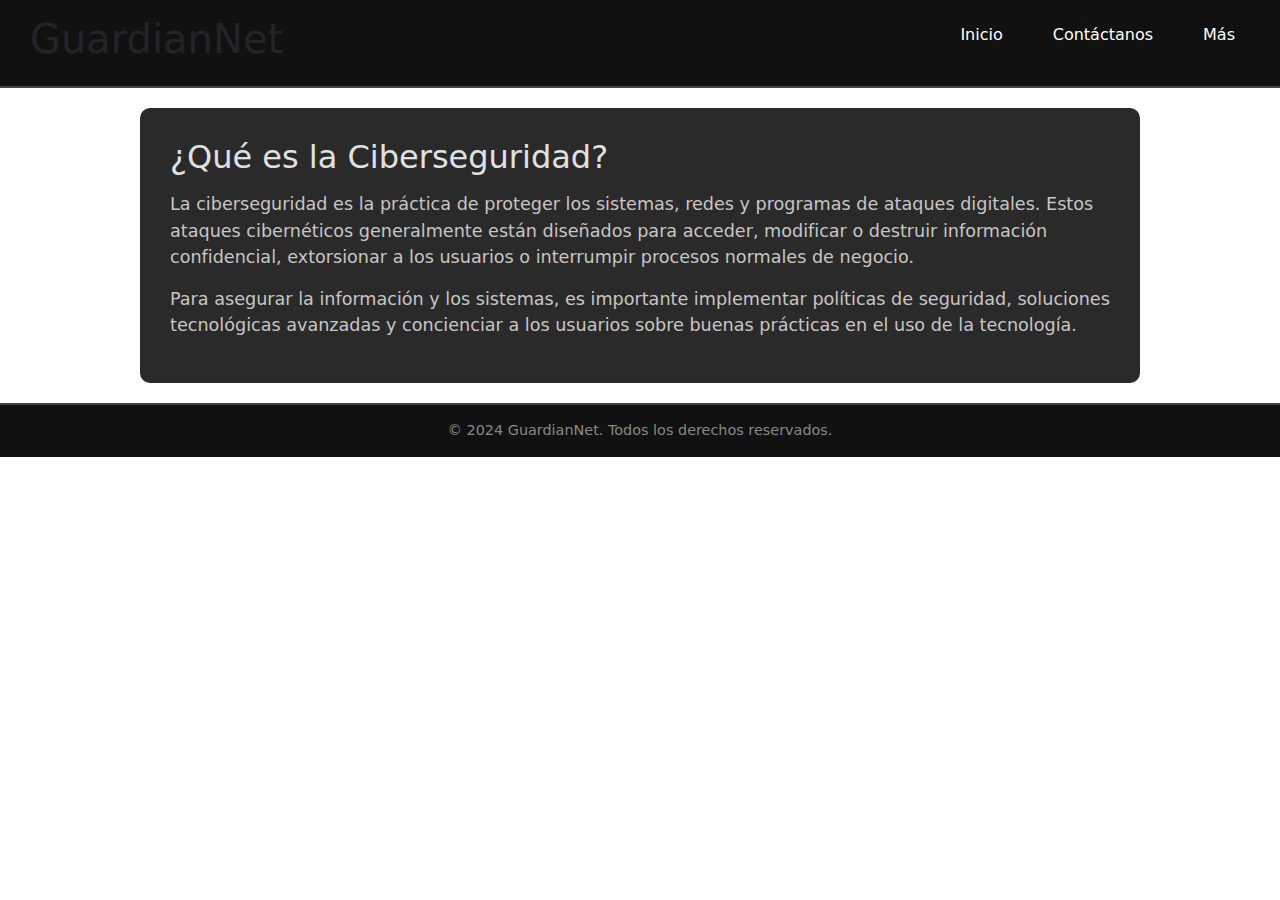
<file: index.html>
<!DOCTYPE html>
<html lang="es">
<head>
    <meta charset="UTF-8">
    <meta name="viewport" content="width=device-width, initial-scale=1.0">
    <title>GuardianNet - Ciberseguridad</title>
    <link rel="stylesheet" href="styles.css">
    <link href="https://cdn.jsdelivr.net/npm/bootstrap@5.3.3/dist/css/bootstrap.min.css" rel="stylesheet" integrity="sha384-QWTKZyjpPEjISv5WaRU9OFeRpok6YctnYmDr5pNlyT2bRjXh0JMhjY6hW+ALEwIH" crossorigin="anonymous">
</head>

<body>

    
    <header>
        <div class="header-container">
            <h1>GuardianNet</h1>
            <nav>
                <ul class="menu">
                    <li><a href="#">Inicio</a></li>
                    <li><a href="#">Contáctanos</a></li>
                    <li class="dropdown">
                        <a href="#" class="dropbtn">Más</a>
                        <div class="dropdown-content">
                            <a href="#">Servicios</a>
                            <a href="#">Blog</a>
                            <a href="#">Ayuda</a>
                        </div>
                    </li>
                </ul>
            </nav>
        </div>
    </header>

    <main>
        <section class="info">
            <h2>¿Qué es la Ciberseguridad?</h2>
            <p>
                La ciberseguridad es la práctica de proteger los sistemas, redes y programas de ataques digitales. Estos ataques cibernéticos generalmente están diseñados para acceder, modificar o destruir información confidencial, extorsionar a los usuarios o interrumpir procesos normales de negocio.
            </p>
            <p>
                Para asegurar la información y los sistemas, es importante implementar políticas de seguridad, soluciones tecnológicas avanzadas y concienciar a los usuarios sobre buenas prácticas en el uso de la tecnología.
            </p>
        </section>
    </main>

    <footer>
        <p>&copy; 2024 GuardianNet. Todos los derechos reservados.</p>
    </footer>

    <script src="https://cdn.jsdelivr.net/npm/bootstrap@5.3.3/dist/js/bootstrap.bundle.min.js" integrity="sha384-YvpcrYf0tY3lHB60NNkmXc5s9fDVZLESaAA55NDzOxhy9GkcIdslK1eN7N6jIeHz" crossorigin="anonymous"></script>
    
</body>

</html>
</file>
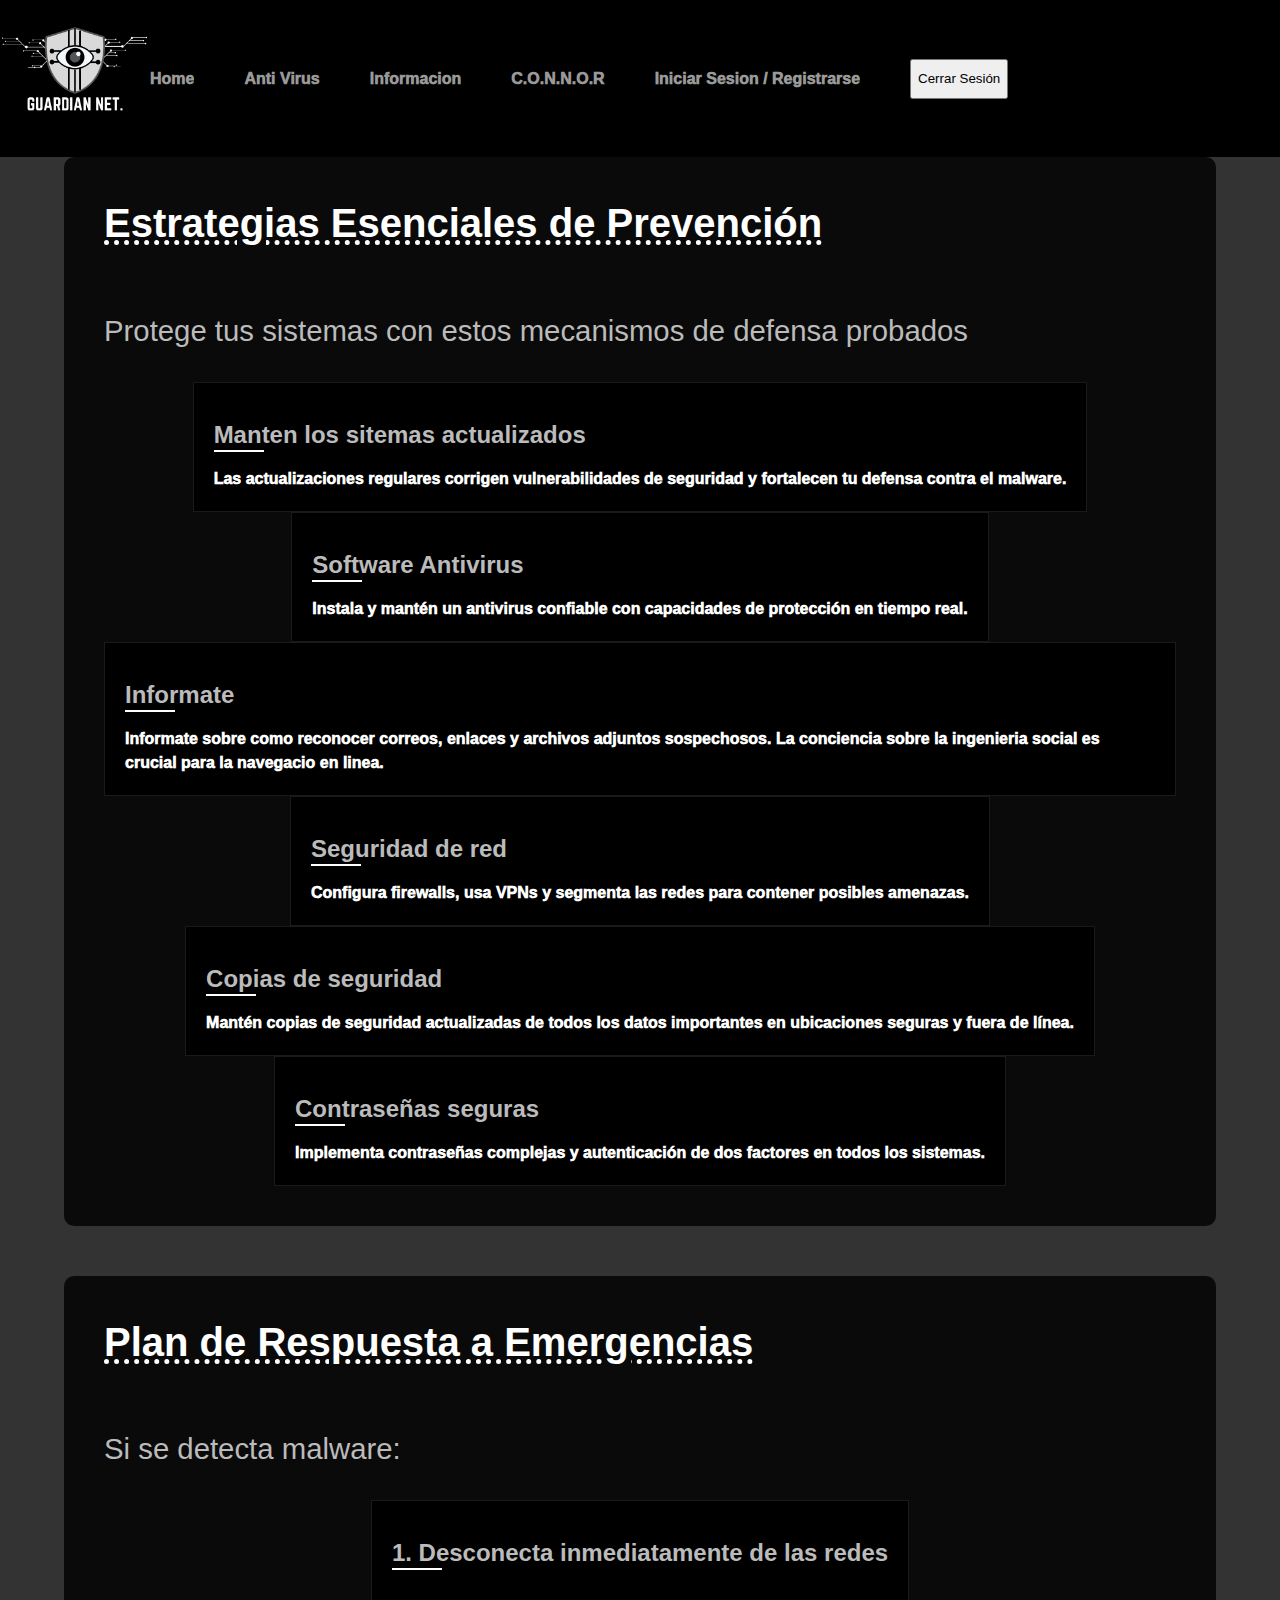
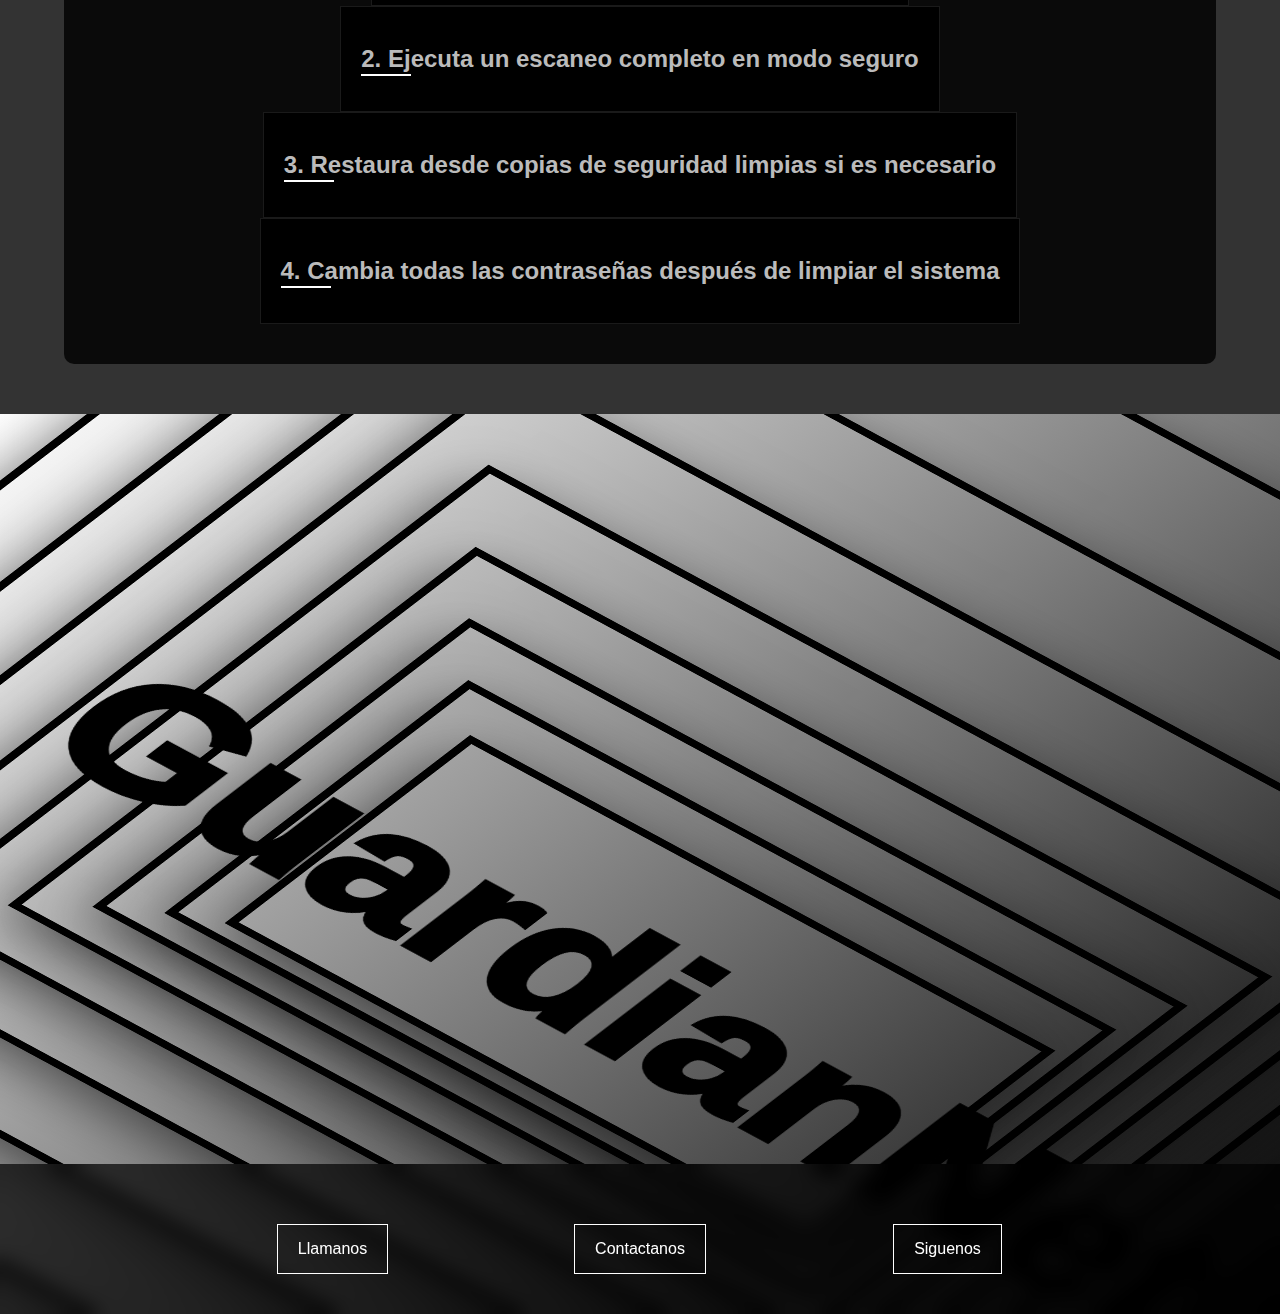
<file: html/av.html>
<!DOCTYPE html>
<html lang="es">
<head>
    <meta charset="UTF-8">
    <meta name="viewport" content="width=device-width, initial-scale=1.0">
    <title>Guía de Prevención de Malware</title>
    
   
    <link rel="stylesheet" href="../css/av.css">
</head>
<body>
    <header>
        <div class="logo">
            <img src="../rsc/GUARDIAN NETn.png" alt="" style="width: 150px;">
          </div>
          <nav>
            <ul>
              <a href="../html/index.html" title="Home">
                <li>Home</li>
              </a>
              <a href="../html/anti.html" title="Antivirus">
                <li>Anti Virus</li>
              </a>
              <a href="../html/av.html" title="Info">
                <li>Informacion</li>
              </a>
              <a href="../html/connor.html" title="connor">
                <li>C.O.N.N.O.R</li>
              </a>
              <a href="../html/login.html" title="singin">
                <li>Iniciar Sesion / Registrarse</li>
              </a>
              <button id="btnCerrarSesion" class="btn-cerrar-sesion">Cerrar Sesión</button>
            </ul>
        
            <div class="dummy-mobile-menu">
              <i class="bi bi-list"></i>
            </div>
        
          </nav>
        
          <div class="nav-socials">
            <a href="javascript:void(0);" title="Instagram"><i class="bi bi-instagram"></i></a>
            <a href="javascript:void(0);" title="Twitter"><i class="bi bi-twitter"></i></i></a>
            <a href="javascript:void(0);" title="Snapchat"><i class="bi bi-snapchat"></i></a>
          </div>
    </header>

    

    <div class="body-content">
        <div class="intro">
            <h2>Estrategias Esenciales de Prevención</h2>
            <p>Protege tus sistemas con estos mecanismos de defensa probados</p>
        </div>
        <div class="card">
            
            <h3>Manten los sitemas actualizados</h3>
            <div class="card-content">
              
                <div class="feature-text">Las actualizaciones regulares corrigen vulnerabilidades de seguridad y fortalecen tu defensa contra el malware.</div>
            </div>
        </div>
        <div class="card">
            
            <h3>Software Antivirus</h3>
            <div class="card-content">
              
                <div class="feature-text">Instala y mantén un antivirus confiable con capacidades de protección en tiempo real.</div>
            </div>
        </div>
        <div class="card">            
            <h3>Informate</h3>
            <div class="card-content">              
                <div class="feature-text">Informate sobre como reconocer correos, enlaces y archivos adjuntos sospechosos. La conciencia sobre la ingenieria social es crucial para la navegacio en linea.</div>
            </div>
        </div>
        <div class="card">           
            <h3>Seguridad de red</h3>
            <div class="card-content">              
                <div class="feature-text">Configura firewalls, usa VPNs y segmenta las redes para contener posibles amenazas.</div>
            </div>
        </div>
        <div class="card">            
            <h3>Copias de seguridad</h3>
            <div class="card-content">             
                <div class="feature-text">Mantén copias de seguridad actualizadas de todos los datos importantes en ubicaciones seguras y fuera de línea.</div>
            </div>
        </div>
        <div class="card">
            <h3>Contraseñas seguras</h3>
            <div class="card-content">
                <div class="feature-text">Implementa contraseñas complejas y autenticación de dos factores en todos los sistemas.</div>
            </div>
        </div>
    </div>

    <div class="body-content">
        <div class="intro">
            <h2>Plan de Respuesta a Emergencias</h2>
            <p>Si se detecta malware:</p>
        </div>

        <div class="card">           
            <h3>1. Desconecta inmediatamente de las redes</h3>
        </div>
        <div class="card">           
            <h3>2. Ejecuta un escaneo completo en modo seguro</h3>
        </div>
        <div class="card">           
            <h3>3. Restaura desde copias de seguridad limpias si es necesario</h3>
        </div>
        <div class="card">           
            <h3>4. Cambia todas las contraseñas después de limpiar el sistema</h3>
        </div>
        
    </div>

    <footer>  
        <div class="logo-effect">
          <div>
            <div>
              <div>
                <div>
                  <div>
                    <div>
                      <div>
                        <div>
                          <div>
                            <b>Guardian</b>
                            <b>Net</b>
                          </div>
                        </div>
                      </div>
                    </div>
                  </div>
                </div>
              </div>
            </div>
          </div>
        </div>
      
        <div class="footer-info">
      
          <div class="phone-us">
            <i class="bi bi-phone-fill"></i>
            <a href="javascript:void(0)" title="Phone Us">Llamanos</a>
          </div>
      
          <div class="message-us">
            <i class="bi bi-chat-left-dots-fill"></i>
            <a href="javascript:void(0);" title="Message Us">Contactanos</a>
          </div>
      
          <div class="locate-us">
            <i class="bi bi-pin-map-fill"></i>
            <a href="javascript:void(0);" title="Locate Us">Siguenos</a>
          </div>
        </div>
      
      </footer>
</body>
</html>
</file>
<file: styles.css>
body {
    font-family: 'Arial', sans-serif;
    background-color: #000000;
    line-height: 1.6;
}

* {
    margin: 0;
    padding: 0;
    box-sizing: border-box;
}

.header-container {
    display: flex;
    justify-content: space-between;
    align-items: center;
    background-color: #111;
    padding: 15px 30px;
    border-bottom: 2px solid #444;
}

h1 {
    color: #d1d1d1;
    font-size: 1.8em;
}

nav ul {
    list-style-type: none;
    display: flex;
    gap: 20px;
}

nav ul li {
    position: relative;
}

nav ul li a {
    color: #ffffff;
    text-decoration: none;
    padding: 12px 15px;
    transition: background-color 0.3s ease;
}

nav ul li a:hover {
    background-color: #444;
    color: #fff;
}

.dropdown-content {
    display: none;
    position: absolute;
    background-color: #333;
    min-width: 160px;
    z-index: 1;
    border-radius: 4px;
}

.dropdown-content a {
    color: #d1d1d1;
    padding: 12px 16px;
    text-decoration: none;
    display: block;
    transition: background-color 0.3s ease;
}

.dropdown-content a:hover {
    background-color: #555;
}

.dropdown:hover .dropdown-content {
    display: block;
}

main {
    padding: 30px;
    background-color: #2a2a2a;
    border-radius: 10px;
    margin: 20px auto;
    max-width: 1000px;
    color: rgb(201, 197, 197);
}

.info h2 {
    color: #e1e1e1;
    margin-bottom: 15px;
    font-size: 2em;
}

.info p {
    margin-bottom: 15px;
    font-size: 1.1em;
}

footer {
    background-color: #111;
    color: #888;
    text-align: center;
    padding: 15px;
    border-top: 2px solid #444;
    position: relative;
    bottom: 0;
    width: 100%;
}

footer p {
    margin: 0;
    font-size: 0.9em;
}
</file>
<file: css/av.css>
*,
*::before,
*::after {
  box-sizing: border-box;
  font-family: "Syncopate", sans-serif;
}

::-webkit-scrollbar {
  width: 15px;
}

::-webkit-scrollbar-track {
  background: #333;
}

::-webkit-scrollbar-thumb {
  background: #777;
}

::-webkit-scrollbar-thumb:hover {
  background: white;
}

body,
html {
  -webkit-text-size-adjust: 100%;
  -webkit-tap-highlight-color: transparent;
  -webkit-font-smoothing: antialiased;
  text-rendering: optimizeLegibility;
  font-size: 12pt;
  line-height: 18pt;
  font-weight: 999;
  color: white;
}

body {
  display: flex;
  flex-direction: column;
  align-items: center;
  justify-content: flex-start;
  width: 100%;
  min-height: 100vh;
  overflow-x: hidden;
  background: #333;
  background-image: url("https://www.transparenttextures.com/patterns/snow.png");
  background-size: initial;
  margin: 0;
}

a,
a::before,
a::after {
  text-decoration: none;
  transition: all 0.3s ease-in-out;
}

.top-bar {
  display: flex;
  flex-direction: row;
  align-items: center;
  justify-content: flex-start;
  width: 100%;
  height: auto;
  background: #333;
}

.top-bar p {
  font-size: 18pt;
  line-height: 28pt;
  margin: 20px 0 20px 40px;
  font-weight: 100;
  color: #ccc;
  text-shadow: 1px 1px 0px black, 2px 2px 0px black;
}

header {
  position: sticky;
  top: 0;
  display: flex;
  flex-direction: row;
  align-items: center;
  justify-content: flex-start;
  width: 100%;
  height: auto;
  background: black;
  z-index: 3;
}


.body-content {
    position: relative;
    max-width: 1200px;
    display: flex;
    flex-direction: column;
    align-items: center;
    justify-content: center;
    width: 90%;
    height: auto;
    background: rgba(0, 0, 0, 0.8);
    padding: 40px;
    border-radius: 10px;
    margin-bottom: 50px;
  }

  .intro {
    display: flex;
    flex-direction: column;
    align-items: flex-start;
    justify-content: flex-start;
    width: 100%;
    height: auto;
  }

  .intro h2 {
    font-size: 24pt;
    line-height: 34pt;
    margin: 0 0 30px 0;
    text-decoration: 5px underline dotted white;
  }

  .intro p {
    font-size: 16pt;
    font-weight: 100;
    line-height: 26pt;
    color: #bbb;
  }

  .protection-method {
    margin: 20px 0;
    padding: 20px;
    background: rgba(255, 255, 255, 0.1);
    border-radius: 5px;
  }

  .protection-method i {
    font-size: 24pt;
    margin-right: 10px;
    color: #4CAF50;
  }
  .card {
    background: black;
    border: 1px solid rgba(255, 255, 255, 0.1);
    padding: 20px;
    transition: transform 0.3s ease-in-out;
    position: relative;
    overflow: hidden;
}

.card:hover {
    transform: translateY(-5px);
}

.card img {
    width: 100%;
    height: 200px;
    object-fit: cover;
    filter: grayscale(100%);
    transition: filter 0.3s ease-in-out;
}

.card:hover img {
    filter: grayscale(0%);
}

.card h3 {
    font-size: 18pt;
    margin: 20px 0;
    color: #bbb;
    text-decoration: none;
    position: relative;
}

.card h3::after {
    content: '';
    position: absolute;
    bottom: -5px;
    left: 0;
    width: 50px;
    height: 2px;
    background: white;
    transition: width 0.3s ease-in-out;
}

.card:hover h3::after {
    width: 100%;
}

.card-content {
    margin-top: 20px;
}


nav {
  display: flex;
  flex-direction: column;
  align-items: center;
  justify-content: center;
  width: auto;
  height: auto;
}

nav ul {
  display: flex;
  flex-direction: row;
  align-items: center;
  justify-content: flex-start;
  margin: 0;
  padding: 0;
  list-style: none;
}

header a {
  position: relative;
  display: flex;
  flex-direction: column;
  align-items: center;
  justify-content: center;
  width: auto;
  height: 40px;
  margin-right: 50px;
  text-decoration: none;
  color: #999;
  overflow: hidden;
}
header button{
    font-family: "Syncopate", sans-serif;
    position: relative;
  display: flex;
  flex-direction: column;
  align-items: center;
  justify-content: center;
  width: auto;
  height: 40px;
  margin-right: 50px;
  text-decoration: none;
  color: #000000;
  overflow: hidden;
}
header button::after {
    position: absolute;
    content: "";
    width: 100%;
    height: 50%;
    border-bottom: 1px solid white;
    right: 100%;
  }
  
  header    button:hover {
    color: rgb(0, 0, 0);
    transform: translateY(-3px);
  }
  
  header button:hover::after {
    right: 0;
  }

header a::after {
  position: absolute;
  content: "";
  width: 100%;
  height: 50%;
  border-bottom: 1px solid white;
  right: 100%;
}

header a:hover {
  color: white;
  transform: translateY(-3px);
}

header a:hover::after {
  right: 0;
}

nav ul a li {
  font-size: 12pt;
  line-height: 10pt;
}

.nav-socials {
  display: flex;
  flex-direction: row;
  align-items: center;
  justify-content: flex-end;
  flex-grow: 1;
}

.nav-socials a {
  height: 80px;
  font-size: 20pt;
}

.dummy-mobile-menu {
  display: flex;
  flex-direction: column;
  align-items: flex-end;
  justify-content: center;
  width: auto;
  height: auto;
  margin-right: 20px;
  display: none;
  flex-grow: 1;
}

.dummy-mobile-menu i {
  color: white;
  font-size: 24pt;
}

.dummy-mobile-menu:hover {
  cursor: pointer;
}

main {
  display: flex;
  flex-direction: column;
  align-items: center;
  justify-content: flex-start;
  width: 100%;
  height: auto;
}

.hero {
  position: fixed;
  top: 0px;
  display: flex;
  flex-direction: column;
  align-items: center;
  justify-content: flex-end;
  width: 100%;
  height: 650px;
  z-index: 1;
  background: transparent;
}

.hero h1 {
    
  position: relative;
  right: 22px;
  font-size: 170pt;
  line-height: 130pt;
  margin: 0;
  color: #bbb;
  text-shadow: 1px 1px 0px black, 2px 2px 0px black, 3px 3px 0px black,
    4px 4px 0px black, 5px 5px 0px black, 6px 6px 0px black, 7px 7px 0px black,
    8px 8px 0px black, 9px 9px 0px black, 10px 10px 0px black,
    11px 11px 0px black, 12px 12px 0px black, 13px 13px 0px black,
    14px 14px 0px black, 15px 15px 0px black, 16px 16px 0px black,
    17px 17px 0px black, 18px 18px 0px black, 19px 19px 0px black,
    20px 20px 0px black, 21px 21px 0px black, 22px 22px 0px black,
    23px 23px 0px black, 24px 24px 0px black, 25px 25px 0px black,
    26px 26px 0px black, 27px 27px 0px black, 28px 28px 0px black,
    29px 29px 0px black, 30px 30px 0px black, 31px 31px 0px black,
    32px 32px 0px black, 33px 33px 0px black, 34px 34px 0px black,
    35px 35px 0px black, 36px 36px 0px black, 37px 37px 0px black,
    38px 38px 0px black, 39px 39px 0px black, 40px 40px 0px black,
    41px 41px 0px black, 42px 42px 0px black, 43px 43px 0px black,
    44px 44px 0px black, 45px 45px 0px black, 46px 46px 0px black,
    47px 47px 0px black, 48px 48px 0px black, 49px 49px 0px black,
    50px 50px 0px black;
}

.hero p {
  position: relative;
  letter-spacing: 10px;
  line-height: 10pt;
  background: black;
  padding: 12px 5px;
}

main {
  width: 100%;
  height: auto;
  display: flex;
  flex-direction: column;
  align-items: center;
  justify-content: center;
  background: black;
  margin-top: 500px;
  padding: 100px 0px;
  z-index: 2;
}

.body-content {
  position: relative;
  max-width: 1200px;
  display: flex;
  flex-direction: column;
  align-items: center;
  justify-content: center;
  width: 90%;
  height: auto;
}

.body-content::after {
  position: absolute;
  top: 10px;
  left: -50px;
  width: 5px;
  height: 100%;
  background: linear-gradient(
    0deg,
    rgba(0, 0, 0, 1) 0%,
    rgba(255, 255, 255, 1) 100%
  );
  content: "";
}


.intro {
  display: flex;
  flex-direction: column;
  align-items: flex-start;
  justify-content: flex-start;
  width: 100%;
  height: auto;
}

.intro h2 {
  font-size: 30pt;
  line-height: 40pt;
  margin: 0 0 30px 0;
  text-decoration: 5px underline dotted white;
}

.intro p {
  font-size: 22pt;
  font-weight: 100;
  line-height: 32pt;
  color: #bbb;
}
.intro b {
    font-size: 22pt;
    line-height: 32pt;
    color: #bbb;
  }


.images {
  display: flex;
  flex-direction: row;
  align-items: center;
  justify-content: space-between;
  width: 100%;
  height: auto;
  margin: 70px 0 30px 0;
}

.images img {
  filter: grayscale(100%);
 
}

footer {
  position: relative;
  display: flex;
  flex-direction: row;
  align-items: center;
  justify-content: center;
  width: 100%;
  height: 900px;
  background: linear-gradient(
    322deg,
    rgba(0, 0, 0, 1) 0%,
    rgba(255, 255, 255, 1) 100%
  );
  z-index: 4;
  overflow: hidden;
  transform-style: preserve-3d;
}

.logo-effect,
.logo-effect div {
  transform-style: preserve-3d;
  position: absolute;
  display: flex;
  flex-direction: row;
  align-items: center;
  justify-content: center;
  width: 150%;
  height: 300%;
  outline: 10px solid black;
}

.logo-effect {
  transform: rotateX(-50deg) rotateZ(40deg);
  margin-top: -30px;
}

.logo-effect div {
  width: 90%;
  height: 35%;
  animation: raise 5s ease-in-out infinite;
  box-shadow: rgba(0, 0, 0, 0.56) 0px 22px 70px 4px;
  transform: translateZ(20px) rotateX(0deg);
}

.logo-effect b {
  color: black;
  font-size: 50pt;
  animation: raise 5s ease-in-out infinite;
  transform: translateZ(20px) rotateX(0deg);
}

@keyframes raise {
  0% {
    transform: translateZ(20px) rotateX(0deg);
  }
  50% {
    transform: translateZ(-60px) rotateX(10deg);
  }
  100% {
    transform: translateZ(20px) rotateX(0deg);
  }
}

.logo-effect b:nth-child(1) {
  animation-delay: 0.5s;
}

.logo-effect b:nth-child(2) {
  animation-delay: 1s;
}

.logo-effect b:nth-child(3) {
  animation-delay: 1.5s;
}

.logo-effect > div > div {
  animation-delay: 0.5s;
}

.logo-effect > div > div > div {
  animation-delay: 1s;
}

.logo-effect > div > div > div > div {
  animation-delay: 1.5s;
}

.logo-effect > div > div > div > div > div {
  animation-delay: 2s;
}

.logo-effect > div > div > div > div > div > div {
  animation-delay: 2.5s;
}

.logo-effect > div > div > div > div > div > div > div {
  animation-delay: 3s;
}

.logo-effect > div > div > div > div > div > div > div > div {
  animation-delay: 3.5s;
}

.logo-effect > div > div > div > div > div > div > div > div > div {
  animation-delay: 4s;
}

.footer-info {
  position: relative;
  align-self: flex-end;
  width: 100%;
  height: auto;
  background: rgba(0, 0, 0, 0.7);
  backdrop-filter: blur(10px);
  -webkit-backdrop-filter: blur(10px);
  display: flex;
  flex-direction: row;
  align-items: center;
  justify-content: center;
  padding: 30px 15px;
  flex-wrap: wrap;
  z-index: 5;
}

.phone-us,
.message-us,
.locate-us,
.social-us {
  width: 23%;
  margin: 10px;
  height: 100%;
  display: flex;
  flex-direction: column;
  align-items: center;
  justify-content: center;
}

.phone-us i,
.message-us i,
.locate-us i,
.social-us i {
  font-size: 34pt;
  color: white;
  margin-bottom: 20px;
}

.phone-us a,
.message-us a,
.locate-us a {
  position: relative;
  display: flex;
  flex-direction: column;
  align-items: center;
  justify-content: center;
  background: transparent;
  border: 1px solid white;
  color: white;
  padding: 0px 20px;
  min-height: 50px;
  font-size: 12pt;
  font-weight: 100;
  overflow: hidden;
  z-index: 1;
  text-align: center;
}

.phone-us a::after,
.message-us a::after,
.locate-us a::after {
  position: absolute;
  content: "";
  top: 0;
  right: 100%;
  background: white;
  z-index: -1;
  width: 100%;
  height: 100%;
}

.phone-us a:hover::after,
.message-us a:hover::after,
.locate-us a:hover::after {
  right: 0;
}

.phone-us a:hover,
.message-us a:hover,
.locate-us a:hover {
  color: black;
}

.social-us div {
  display: flex;
  flex-direction: row;
  align-items: center;
  justify-content: center;
  flex-wrap: wrap;
  width: 100%;
  height: auto;
}

.social-us div a {
  width: 50%;
  display: flex;
  flex-direction: column;
  align-items: center;
  justify-content: center;
}

.social-us div a:hover {
  transform: translateY(-5px);
}

.social-us div a i {
  position: relative;
  overflow: hidden;
  padding: 10px;
  transition: all 0.3s ease-in-out;
}

.social-us div a i::after {
  position: absolute;
  width: 100%;
  height: 100%;
  content: "";
  top: 0;
  right: 100%;
  border-bottom: 1px solid white;
  padding-bottom: 20px;
  transition: all 0.3s ease-in-out;
}

.social-us div a:hover i::after {
  right: 0;
  transition: all 0.3s ease-in-out;
}

.social-us p {
  display: flex;
  flex-direction: column;
  align-items: center;
  justify-content: center;
  text-align: center;
  width: 100%;
  height: auto;
  font-size: 12pt;
  font-weight: 100;
}

@media (max-width: 1420px) {
  .logo-effect b {
    font-size: 180pt;
  }
  .logo-effect div {
    height: 80%;
  }
}

@media (max-width: 1350px) {
  .body-content::after {
    display: none;
  }
}

@media (max-width: 1300px) {
  .top-bar p {
    font-size: 12pt;
    line-height: 20pt;
    margin-right: 10px;
  }
}

@media (max-width: 1279px) {
  nav {
    flex-grow: 1;
    align-items: flex-end;
  }
  nav ul {
    display: none;
  }
  .dummy-mobile-menu {
    display: flex;
  }
  .nav-socials {
    display: none;
  }
}

@media (max-width: 1050px) {
  .logo-effect {
    margin-top: -185px;
    margin-left: 30px;
  }
  .logo-effect b {
    font-size: 120pt;
  }
  .phone-us,
  .message-us,
  .locate-us,
  .social-us {
    width: 45%;
  }
  .social-us {
    margin-top: 35px;
  }
}

@media (max-width: 999px) {
  .hero {
    height: 500px;
  }
  .hero h1 {
    font-size: 200pt;
    line-height: 120pt;
  }
  .hero p {
    letter-spacing: 3px;
  }
  main {
    margin-top: 340px;
  }
}

@media (max-width: 860px) {
  .logo {
    margin: 17px;
  }
  .top-bar p {
    margin: 17px;
  }
  .images {
    flex-wrap: wrap;
    margin: 70px 15px 30px 15px;
  }
  .images img {
    width: 100%;
    margin-bottom: 20px;
  }
}

@media (max-width: 800px) {
  .logo-effect div {
    height: 77%;
    width: 95%;
  }
  .logo-effect,
  .logo-effect div {
    outline: 7px solid black;
  }
}

@media (max-width: 721px) {
  .hero {
    height: 530px;
  }
}

@media (max-width: 640px) {
  .hero {
    height: 495px;
  }
  .hero h1 {
    font-size: 120pt;
    line-height: 70pt;
  }
  .hero p {
    letter-spacing: 0px;
    font-weight: 100;
    text-align: center;
    line-height: 16pt;
    padding: 0px 10px;
  }
}

@media (max-width: 600px) {
  .logo-effect div {
    width: 105%;
  }
  .logo-effect b {
    position: relative;
    left: 20px;
  }
}

@media (max-width: 500px) {
  .logo-effect b {
    left: 60px;
  }
}

@media (max-width: 472px) {
  .hero {
    height: 495px;
  }
  .hero h1 {
    font-size: 90pt;
    line-height: 50pt;
  }
}

@media (max-width: 460px) {
  .phone-us,
  .message-us,
  .locate-us,
  .social-us {
    width: 95%;
    margin-bottom: 40px;
  }
  .social-us {
    margin-bottom: 5px;
  }
}

@media (max-width: 383px) {
  .hero {
    height: 530px;
  }
}

@media (max-width: 370px) {
  .logo-effect b {
    font-size: 110pt;
  }
}

@media (min-width: 1001px) and (max-height: 665px) {
  .hero {
    height: 615px;
  }
}

@media (min-width: 1001px) and (max-height: 600px) {
  .hero {
    height: 580px;
  }
}
</file>
